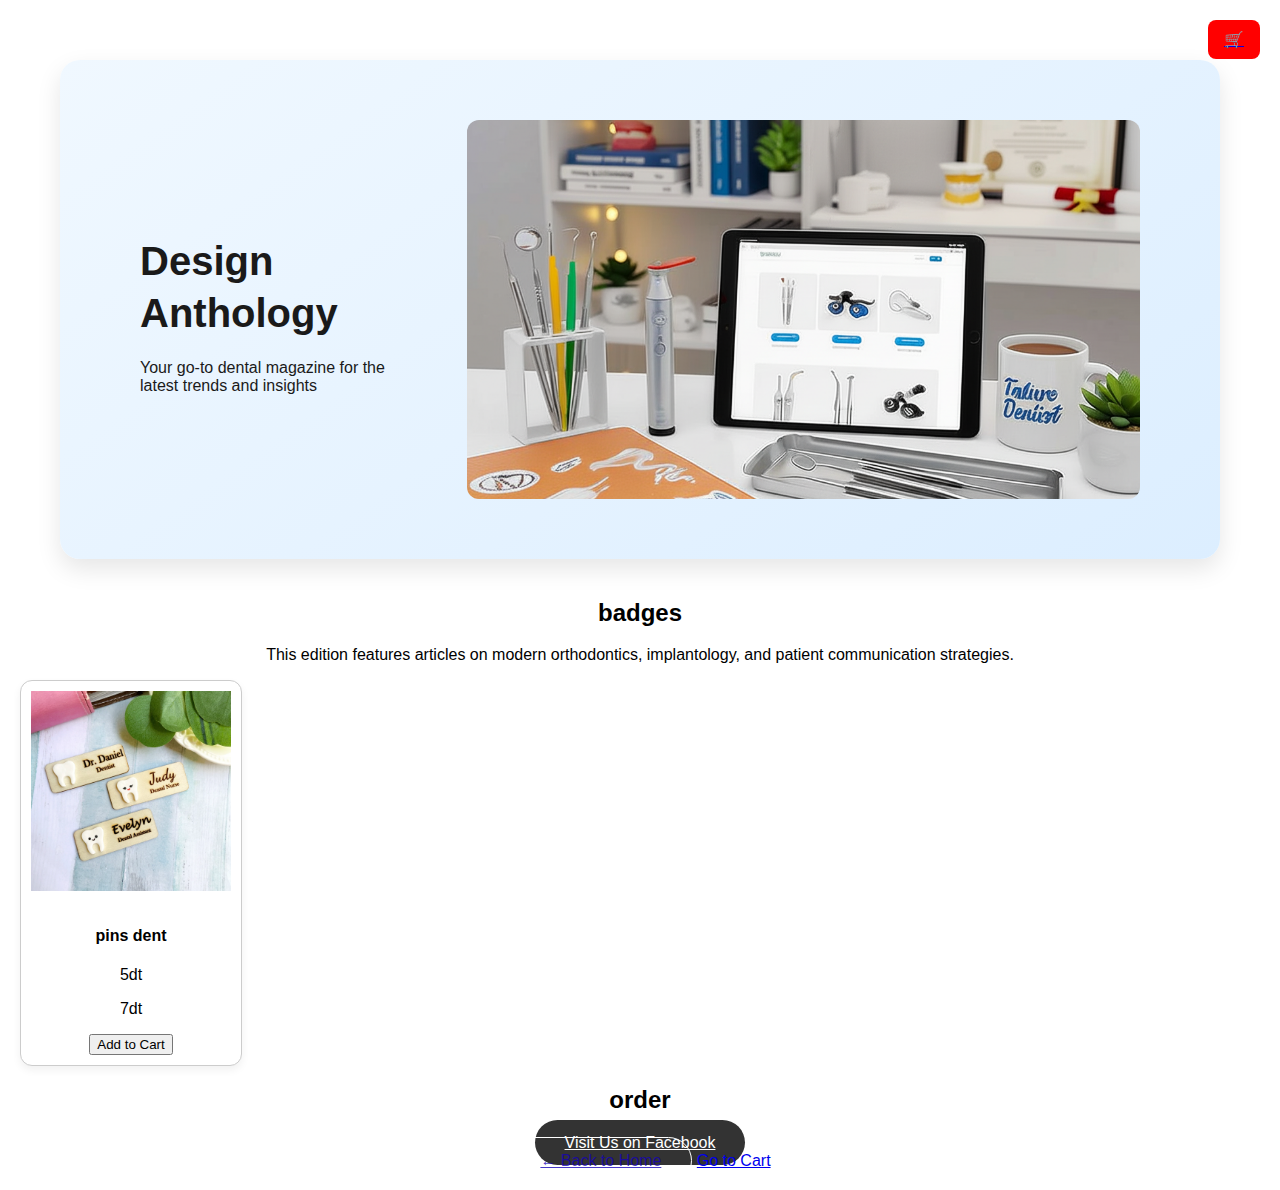
<file: badges personnalisé.html>
<!DOCTYPE html>
<html lang="en">
<head>
  <meta charset="UTF-8" />
  <title>Design Anthology</title>
  <link rel="stylesheet" href="css.css" />
</head>
<body>
  <div class="cart-button">
  <a href="cart.html">🛒</a>
</div>
  </div>

  <header class="hero-header">
    <div class="overlay">
      <h1>Design Anthology</h1>
      <p>Your go-to dental magazine for the latest trends and insights</p>
    </div>
  </header>

  <main class="magazine-content">
    <section>
      <h2>badges</h2>
      <p>This edition features articles on modern orthodontics, implantology, and patient communication strategies.</p>
    </section>

   <div class="product-card"> 
    <div class="product">
  <img src="badges.webp" alt="pins dent" class="product-image">
  <h4 class="product-name">pins dent</h4>
  <p class="product-price">5dt</p>
  <p class="product-old-price">7dt</p>
  <button onclick="addToCart(this)">Add to Cart</button>
  </div>
</div>
  </div>
    

    
    <section>
      <h2>order</h2>
      <a href="https://www.facebook.com/TADStunisie/" target="_blank" class="btn black">Visit Us on Facebook
      
      </a>
    </section>
    </a>
  </main>
  <a href="index.html" class="btn outline">← Back to Home</a>
  
<a href="cart.html">Go to Cart</a>
<script type="module" src="cartcreation.js"></script>
<script type="module" src="cartcreation.js"></script>









</body>
</html>
</file>
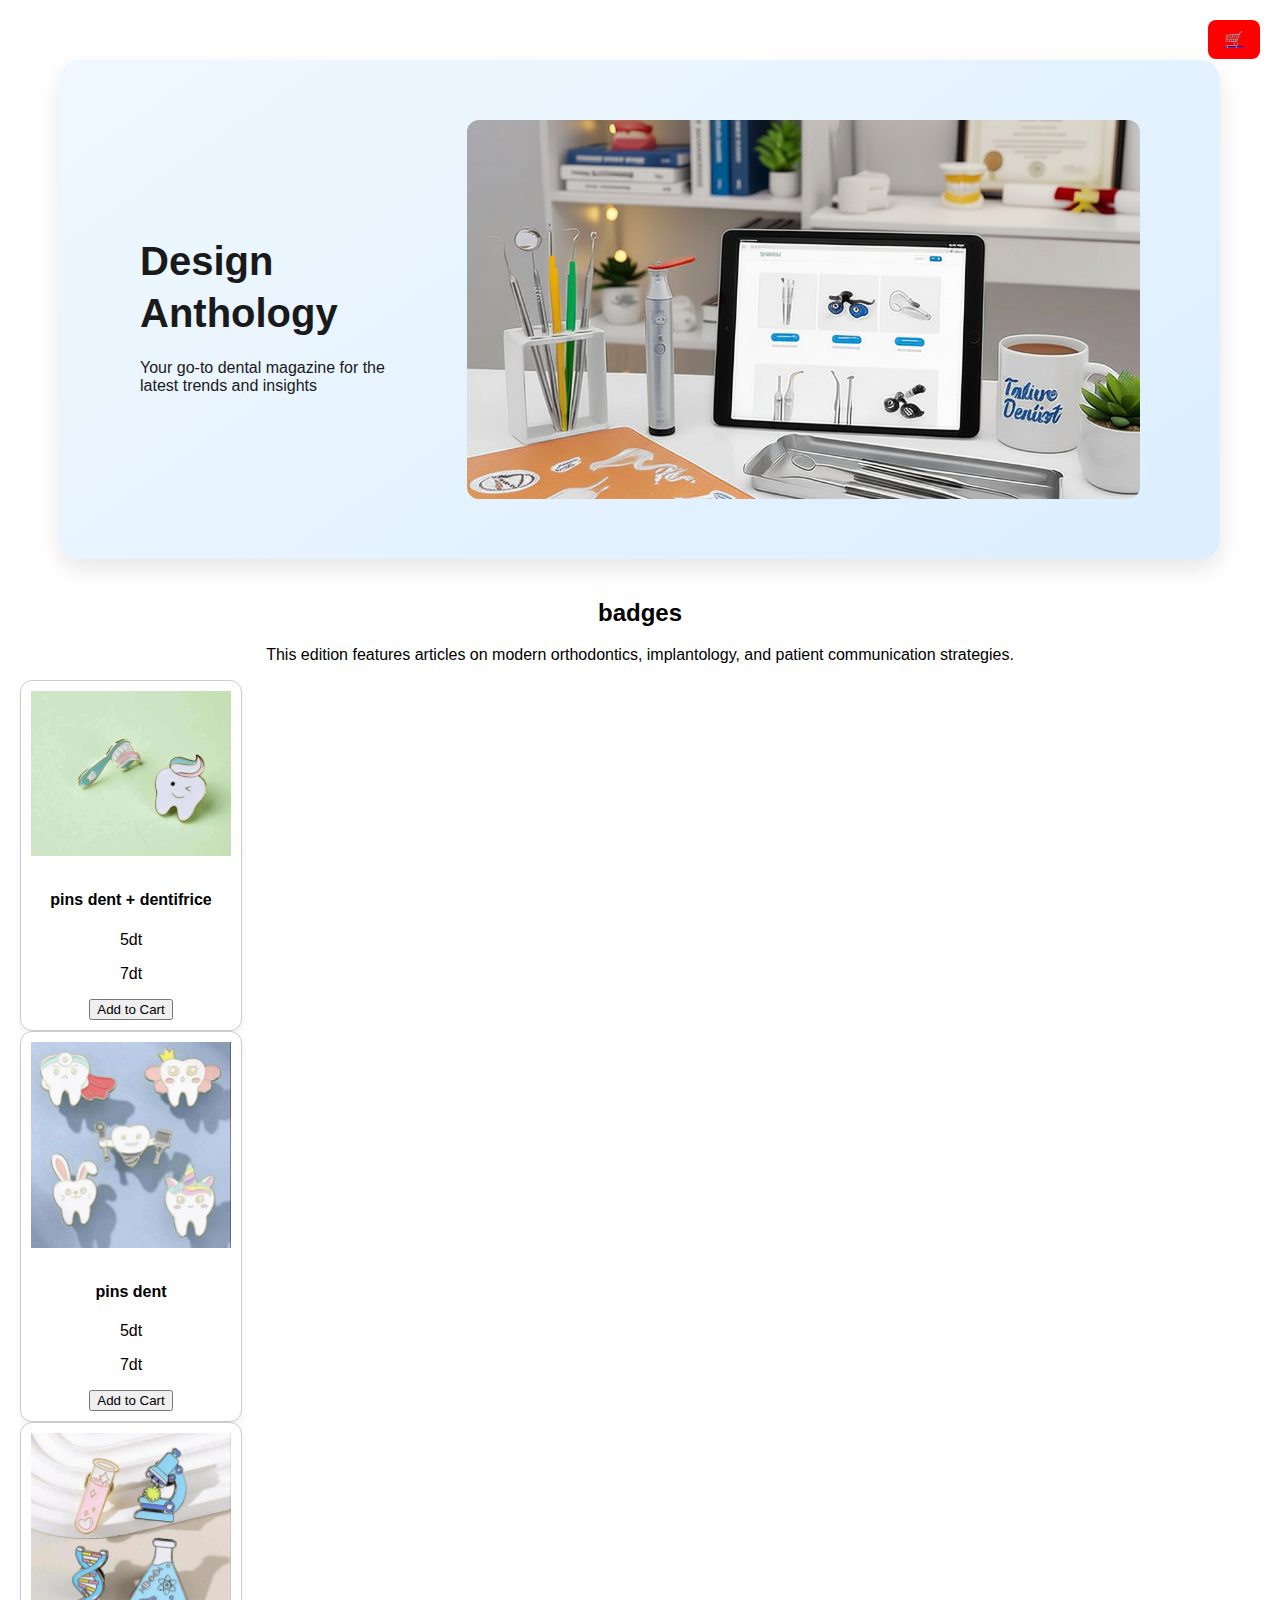
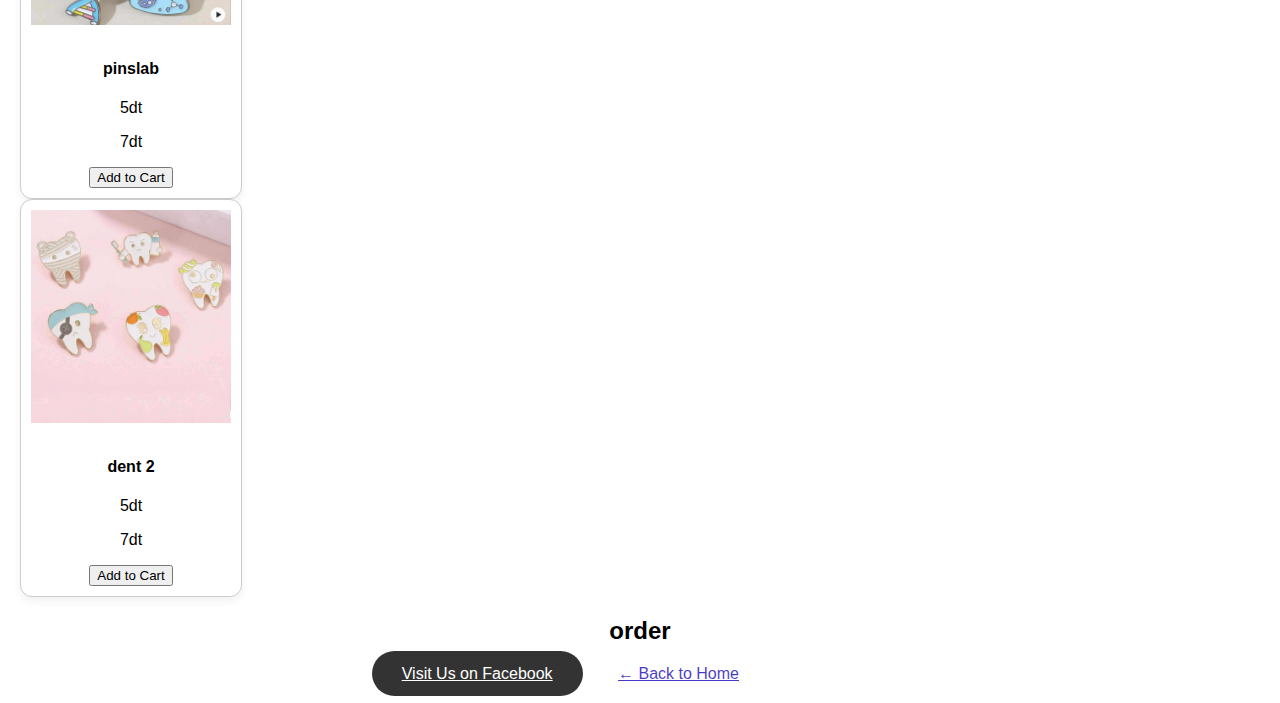
<file: pins.html>
<!DOCTYPE html>
<html lang="en">
<head>
  <meta charset="UTF-8" />
  <title>Design Anthology</title>
  <link rel="stylesheet" href="css.css" />
</head>
<body>
  <div class="cart-button">
  <a href="cart.html">🛒</a>
</div>
  </div>

  <header class="hero-header">
    <div class="overlay">
      <h1>Design Anthology</h1>
      <p>Your go-to dental magazine for the latest trends and insights</p>
    </div>
  </header>

  <main class="magazine-content">
    <section>
      <h2>badges</h2>
      <p>This edition features articles on modern orthodontics, implantology, and patient communication strategies.</p>
    </section>
<div class="product-card"> 
    <div class="product">
  <img src="pins\pins 1.png" alt="pins dent + dentifrice" class="product-image">
  <h4 class="product-name">pins dent + dentifrice</h4>
  <p class="product-price">5dt</p>
  <p class="product-old-price">7dt</p>
  <button onclick="addToCart(this)">Add to Cart</button>
  </div>
</div>


<div class="product-card"> 
    <div class="product">
  <img src="pins\pins2.png" alt="pins dent" class="product-image">
  <h4 class="product-name">pins dent</h4>
  <p class="product-price">5dt</p>
  <p class="product-old-price">7dt</p>
  <button onclick="addToCart(this)">Add to Cart</button>
  </div>
</div>
  </div>
<div class="product-card"> 
    <div class="product">
  <img src="pins\pins3.png" alt="pins lab" class="product-image">
  <h4 class="product-name">pinslab</h4>
  <p class="product-price">5dt</p>
  <p class="product-old-price">7dt</p>
  <button onclick="addToCart(this)">Add to Cart</button>
  </div>
</div>
  </div>
  <div class="product-card"> 
    <div class="product">
  <img src="pins\pins4.jpeg" alt="pins dent 2" class="product-image">
  <h4 class="product-name">dent 2</h4>
  <p class="product-price">5dt</p>
  <p class="product-old-price">7dt</p>
  <button onclick="addToCart(this)">Add to Cart</button>
  </div>
</div>
  </div>
    
   <section>
  <h2>order</h2>
  <div class="button-group">
    <a href="https://www.facebook.com/TADStunisie/" target="_blank" class="btn black">Visit Us on Facebook</a>
    <a href="index.html" class="btn outline">← Back to Home</a>
    <a href="cart.html" class="btn cart">Go to Cart</a>
  </div>
</section>


<script type="module" src="cartcreation.js"></script>










</body>
</html>
</file>
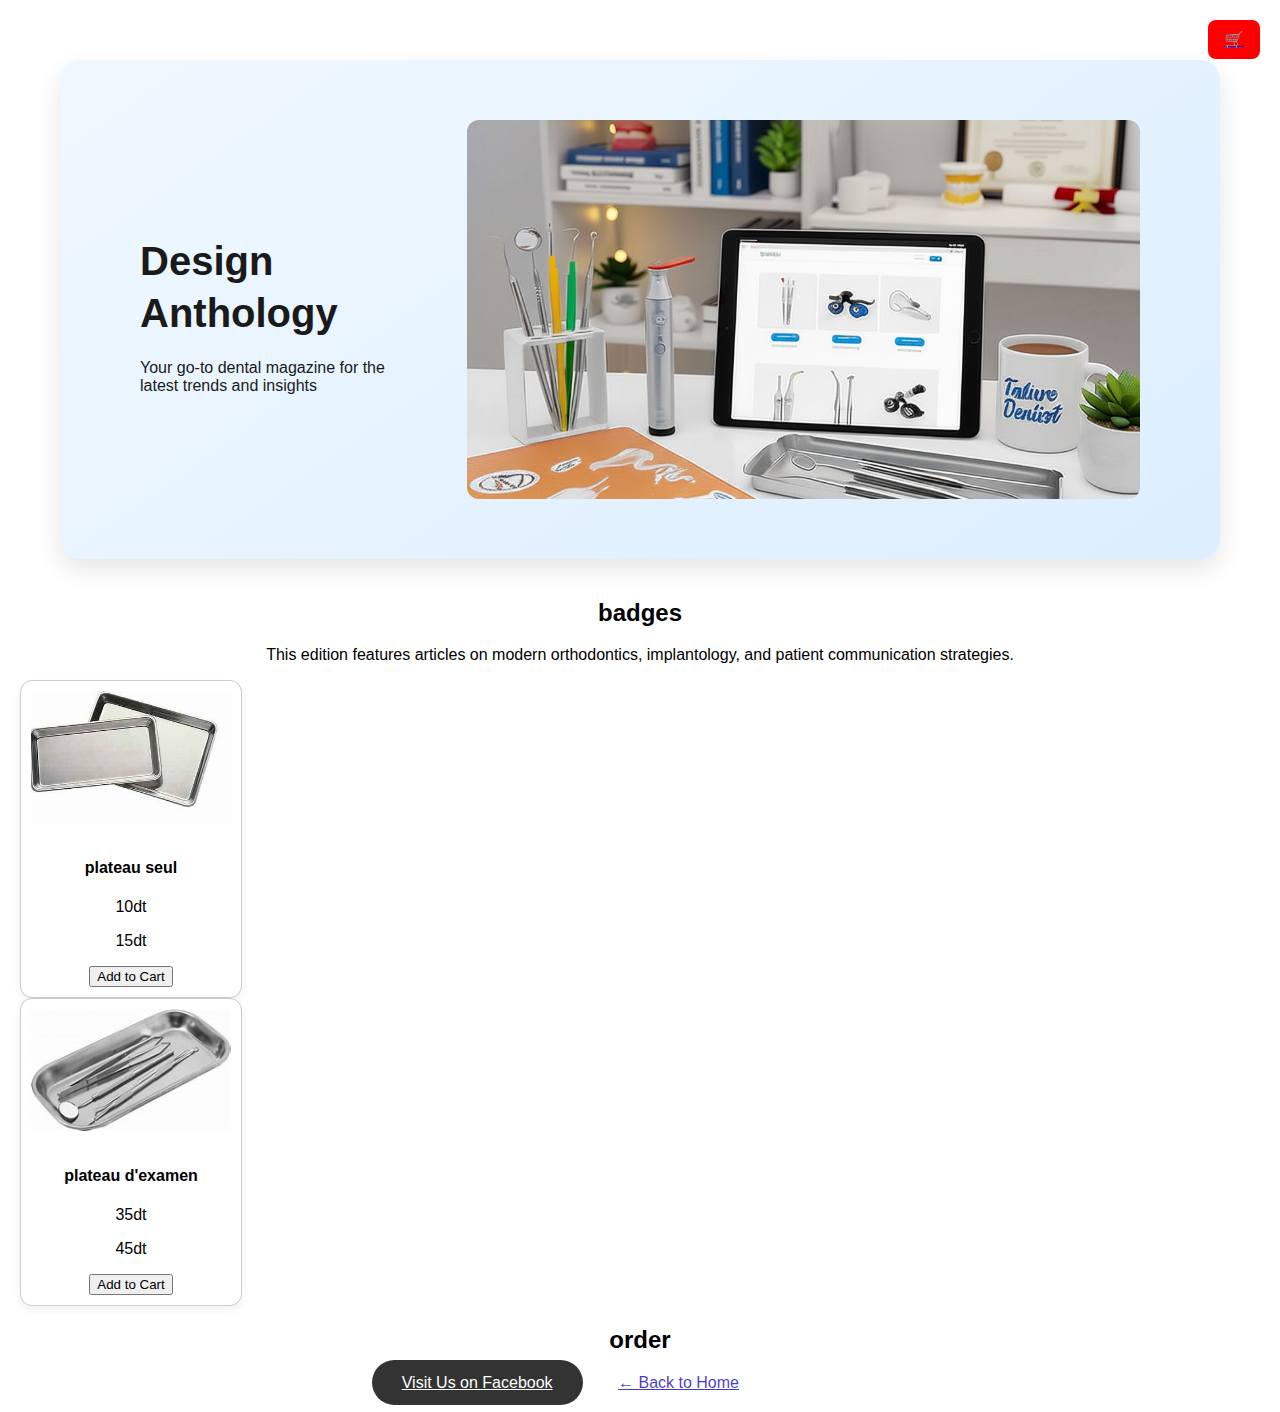
<file: plateau.html>
<!DOCTYPE html>
<html lang="en">
<head>
  <meta charset="UTF-8" />
  <title>Design Anthology</title>
  <link rel="stylesheet" href="css.css" />
</head>
<body>
  <div class="cart-button">
  <a href="cart.html">🛒</a>
</div>
  </div>

  <header class="hero-header">
    <div class="overlay">
      <h1>Design Anthology</h1>
      <p>Your go-to dental magazine for the latest trends and insights</p>
    </div>
  </header>

  <main class="magazine-content">
    <section>
      <h2>badges</h2>
      <p>This edition features articles on modern orthodontics, implantology, and patient communication strategies.</p>
    </section>
<div class="product-card"> 
    <div class="product">
  <img src="plateau .seul.jpeg" alt="plateau seul" class="product-image">
  <h4 class="product-name">plateau seul</h4>
  <p class="product-price">10dt</p>
  <p class="product-old-price">15dt</p>
  <button onclick="addToCart(this)">Add to Cart</button>
  </div>
</div>
<div class="product-card"> 
    <div class="product">
  <img src="plateau.jpeg" alt="plateau d'examen" class="product-image">
  <h4 class="product-name">plateau d'examen</h4>
  <p class="product-price">35dt</p>
  <p class="product-old-price">45dt</p>
  <button onclick="addToCart(this)">Add to Cart</button>
  </div>
</div>
    
   <section>
  <h2>order</h2>
  <div class="button-group">
    <a href="https://www.facebook.com/TADStunisie/" target="_blank" class="btn black">Visit Us on Facebook</a>
    <a href="test3.html" class="btn outline">← Back to Home</a>
    <a href="cart.html" class="btn cart">Go to Cart</a>
  </div>
</section>


<script type="module" src="cartcreation.js"></script>










</body>
</html>
</file>
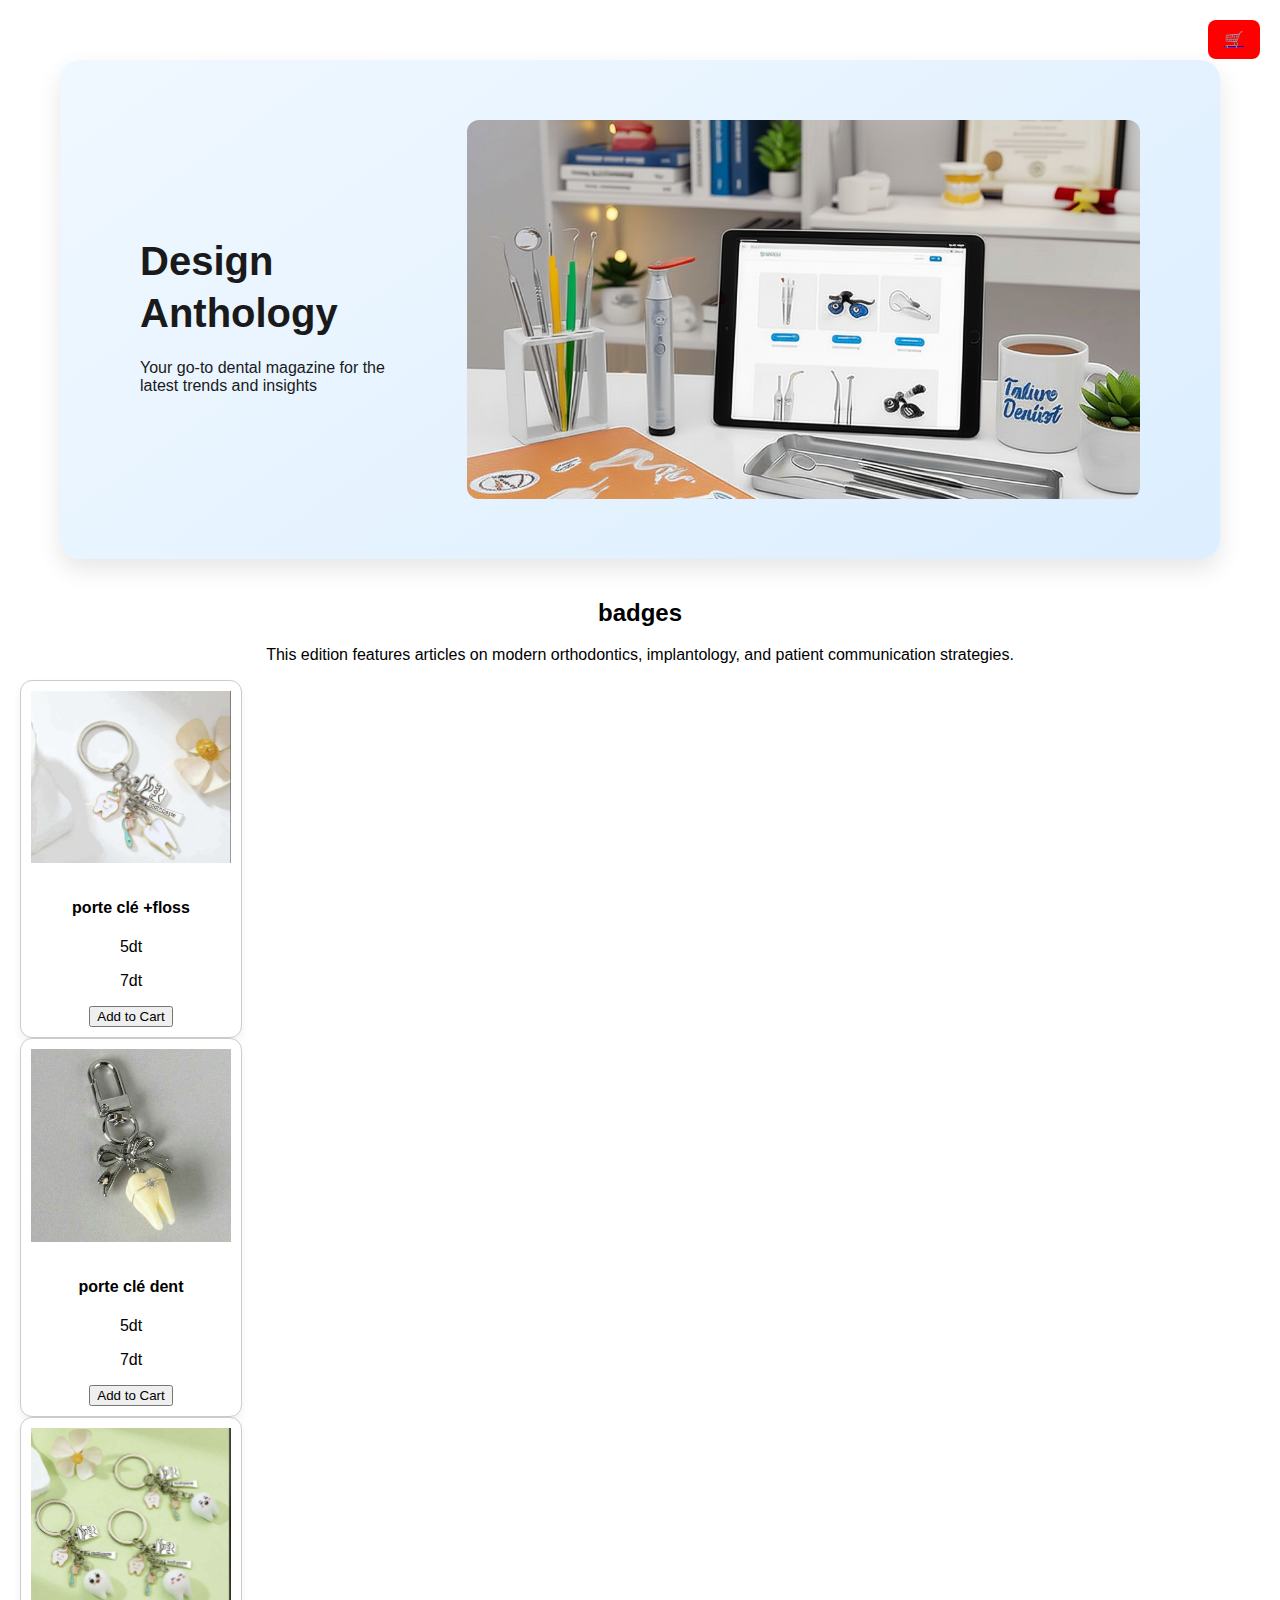
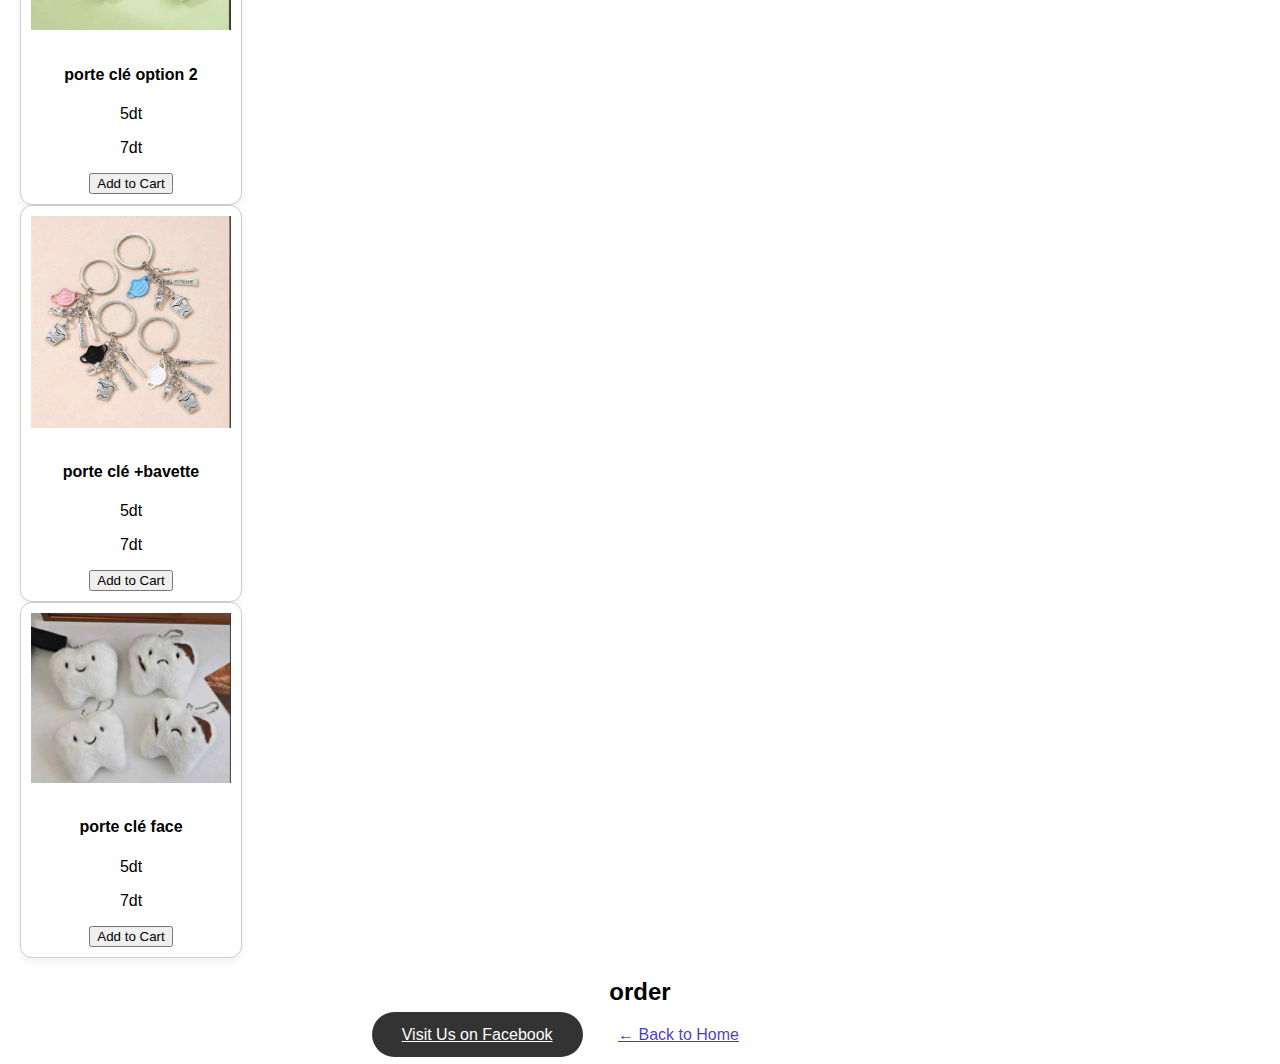
<file: portes cles.html>
<!DOCTYPE html>
<html lang="en">
<head>
  <meta charset="UTF-8" />
  <title>Design Anthology</title>
  <link rel="stylesheet" href="css.css" />
</head>
<body>
  <div class="cart-button">
  <a href="cart.html">🛒</a>
</div>
  </div>

  <header class="hero-header">
    <div class="overlay">
      <h1>Design Anthology</h1>
      <p>Your go-to dental magazine for the latest trends and insights</p>
    </div>
  </header>

  <main class="magazine-content">
    <section>
      <h2>badges</h2>
      <p>This edition features articles on modern orthodontics, implantology, and patient communication strategies.</p>
    </section>
<div class="product-card"> 
    <div class="product">
  <img src="porte clé\porte clé(1).png" alt="porte clé +floss" class="product-image">
  <h4 class="product-name">porte clé +floss</h4>
  <p class="product-price">5dt</p>
  <p class="product-old-price">7dt</p>
  <button onclick="addToCart(this)">Add to Cart</button>
  </div>
</div>


<div class="product-card"> 
    <div class="product">
  <img src="porte clé\porte clé(2).png" alt="porte clé dent" class="product-image">
  <h4 class="product-name">porte clé dent</h4>
  <p class="product-price">5dt</p>
  <p class="product-old-price">7dt</p>
  <button onclick="addToCart(this)">Add to Cart</button>
  </div>
</div>
  </div>
<div class="product-card"> 
    <div class="product">
  <img src="porte clé\porte clé(3).png" alt="porte clé 3 meme image" class="product-image">
  <h4 class="product-name">porte clé option 2</h4>
  <p class="product-price">5dt</p>
  <p class="product-old-price">7dt</p>
  <button onclick="addToCart(this)">Add to Cart</button>
  </div>
</div>
  </div>
  <div class="product-card"> 
    <div class="product">
  <img src="porte clé\porte clé(4).png" alt="porte clé +bavette" class="product-image">
  <h4 class="product-name">porte clé +bavette </h4>
  <p class="product-price">5dt</p>
  <p class="product-old-price">7dt</p>
  <button onclick="addToCart(this)">Add to Cart</button>
  </div>
</div>
<div class="product-card"> 
    <div class="product">
  <img src="porte clé\porte clé (5).png" alt="porte clé face" class="product-image">
  <h4 class="product-name">porte clé face</h4>
  <p class="product-price">5dt</p>
  <p class="product-old-price">7dt</p>
  <button onclick="addToCart(this)">Add to Cart</button>
  </div>
</div>
  </div>
  </div>
    
   <section>
  <h2>order</h2>
  <div class="button-group">
    <a href="https://www.facebook.com/TADStunisie/" target="_blank" class="btn black">Visit Us on Facebook</a>
    <a href="test3.html" class="btn outline">← Back to Home</a>
    <a href="cart.html" class="btn cart">Go to Cart</a>
  </div>
</section>


<script type="module" src="cartcreation.js"></script>










</body>
</html>
</file>
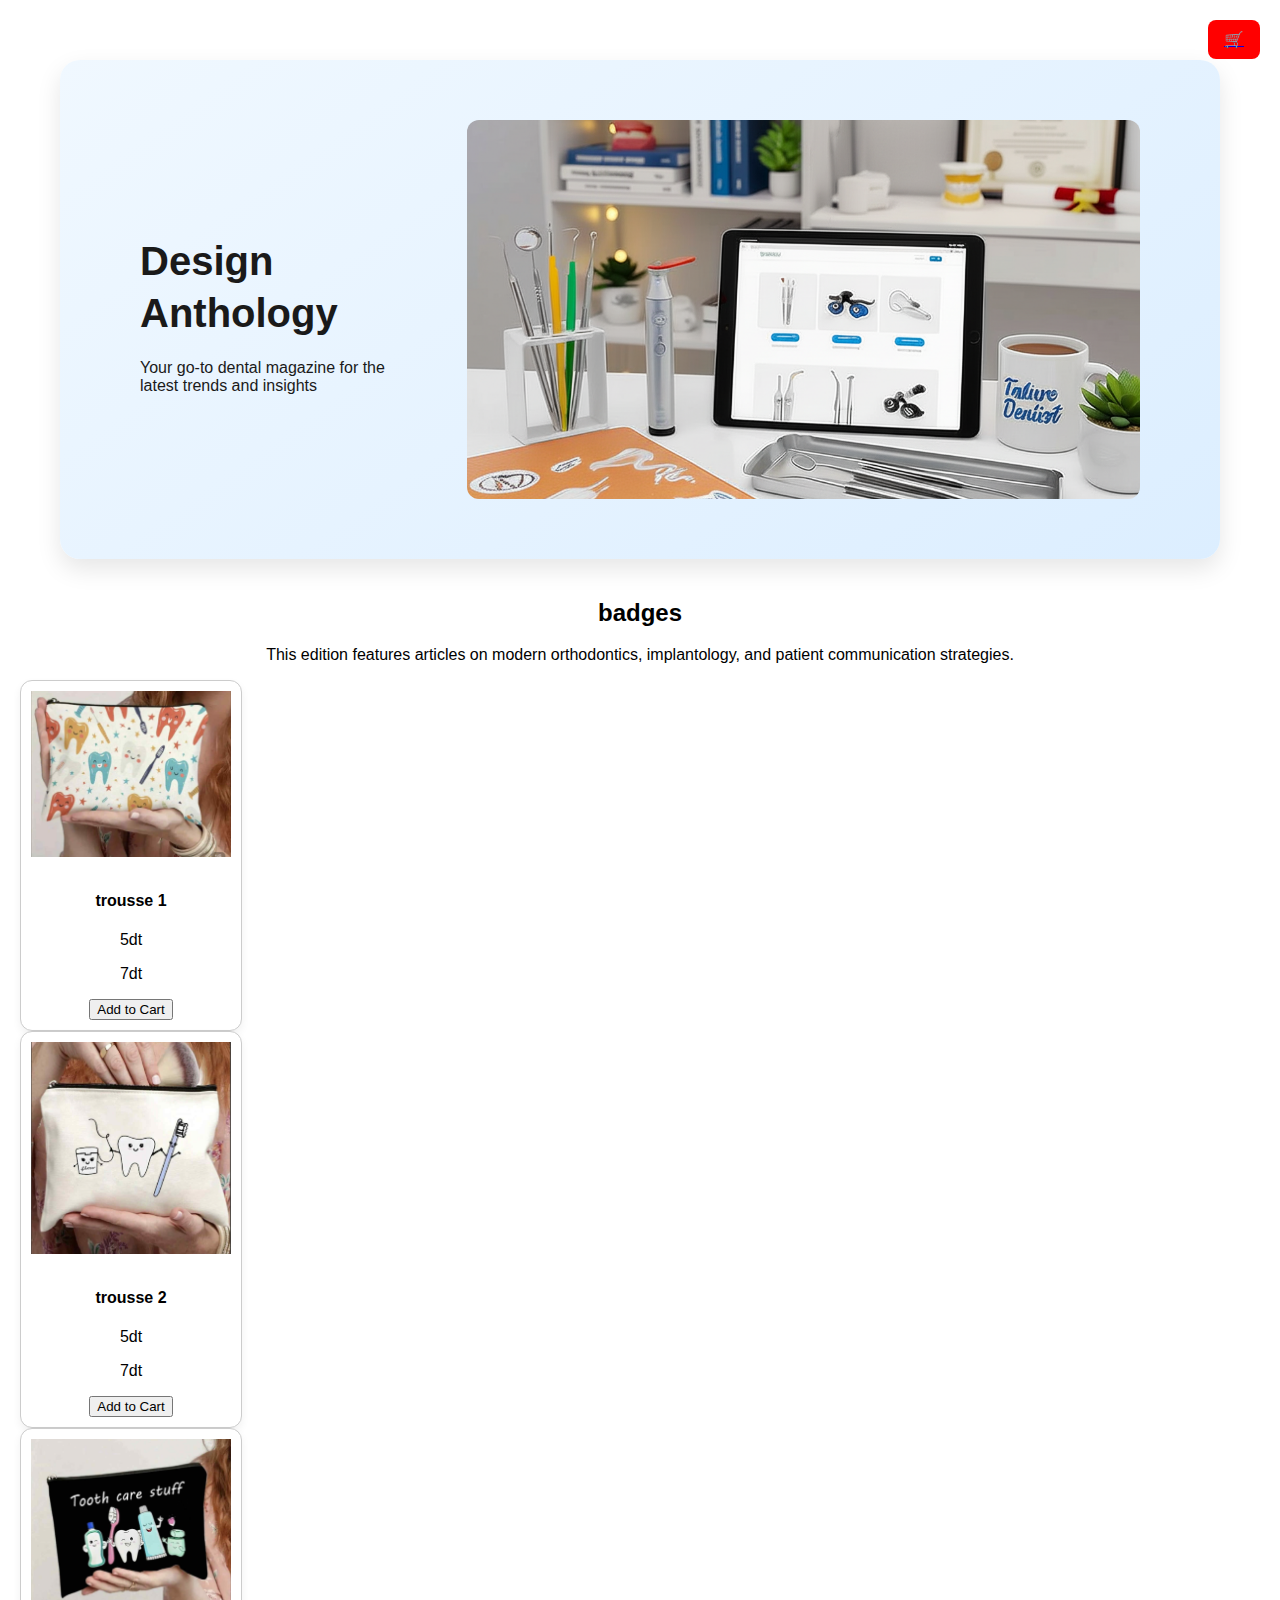
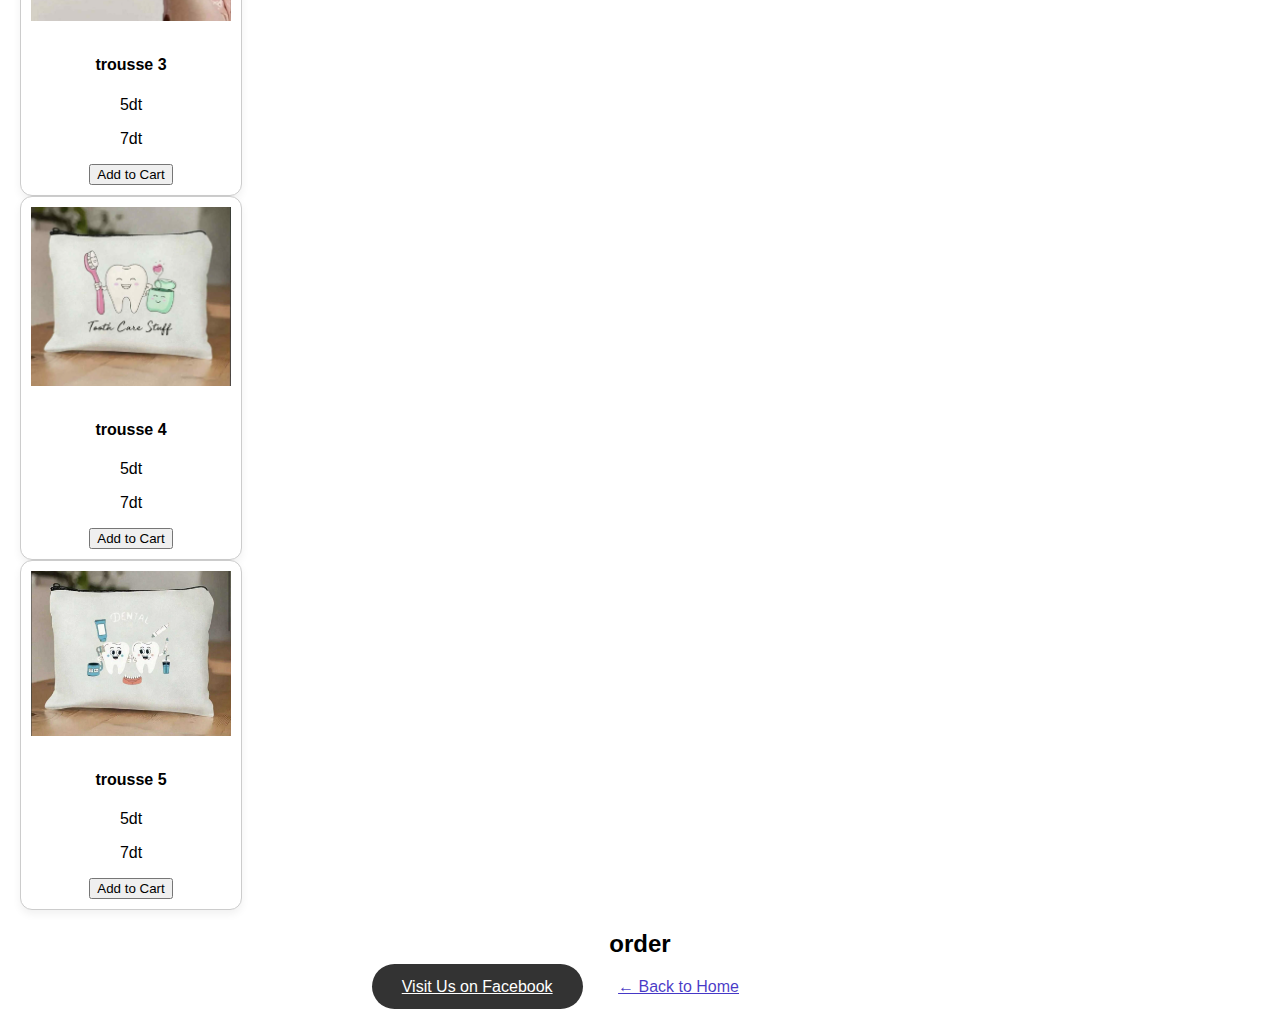
<file: trousse.html>
<!DOCTYPE html>
<html lang="en">
<head>
  <meta charset="UTF-8" />
  <title>Design Anthology</title>
  <link rel="stylesheet" href="css.css" />
</head>
<body>
  <div class="cart-button">
  <a href="cart.html">🛒</a>
</div>
  </div>

  <header class="hero-header">
    <div class="overlay">
      <h1>Design Anthology</h1>
      <p>Your go-to dental magazine for the latest trends and insights</p>
    </div>
  </header>

  <main class="magazine-content">
    <section>
      <h2>badges</h2>
      <p>This edition features articles on modern orthodontics, implantology, and patient communication strategies.</p>
    </section>
<div class="product-card"> 
    <div class="product">
  <img src="trousse\trousse (1).png" alt="trousse 1" class="product-image">
  <h4 class="product-name">trousse 1</h4>
  <p class="product-price">5dt</p>
  <p class="product-old-price">7dt</p>
  <button onclick="addToCart(this)">Add to Cart</button>
  </div>
</div>


<div class="product-card"> 
    <div class="product">
  <img src="trousse\trousse (2).png" alt="trousse 2" class="product-image">
  <h4 class="product-name">trousse 2</h4>
  <p class="product-price">5dt</p>
  <p class="product-old-price">7dt</p>
  <button onclick="addToCart(this)">Add to Cart</button>
  </div>
</div>
  </div>
<div class="product-card"> 
    <div class="product">
  <img src="trousse\trousse (3).png" alt="trousse 3" class="product-image">
  <h4 class="product-name">trousse 3</h4>
  <p class="product-price">5dt</p>
  <p class="product-old-price">7dt</p>
  <button onclick="addToCart(this)">Add to Cart</button>
  </div>
</div>
  </div>
  <div class="product-card"> 
    <div class="product">
  <img src="trousse\trousse (4).png" alt="trousse 4" class="product-image">
  <h4 class="product-name">trousse 4</h4>
  <p class="product-price">5dt</p>
  <p class="product-old-price">7dt</p>
  <button onclick="addToCart(this)">Add to Cart</button>
  </div>
</div>
<div class="product-card"> 
    <div class="product">
  <img src="trousse\trousse (5).png" alt="trousse 5" class="product-image">
  <h4 class="product-name">trousse 5</h4>
  <p class="product-price">5dt</p>
  <p class="product-old-price">7dt</p>
  <button onclick="addToCart(this)">Add to Cart</button>
  </div>
</div>
  </div>
  </div>
    
   <section>
  <h2>order</h2>
  <div class="button-group">
    <a href="https://www.facebook.com/TADStunisie/" target="_blank" class="btn black">Visit Us on Facebook</a>
    <a href="test3.html" class="btn outline">← Back to Home</a>
    <a href="cart.html" class="btn cart">Go to Cart</a>
  </div>
</section>


<script type="module" src="cartcreation.js"></script>










</body>
</html>
</file>
<file: css.css>
body {
    font-family: Arial, sans-serif;
    background-color: #ffffff;
    margin: 0;
    padding: 20px;
    text-align: center;
  }
  body.home-page {
    background: url("your-image.jpg") no-repeat center center fixed;
    background-size: cover;
  }

  .title {
    font-size: 24px;
    margin-bottom: 30px;
    color: #444;
  }

  .product-grid {
  display: grid;
  grid-template-columns: repeat(auto-fit, minmax(220px, 1fr));
  gap: 20px;
  padding: 10px;
}

  .product-card {
    width: 220px;
    border: 1px solid #eee;
    padding: 15px;
    border-radius: 10px;
    background: #fff;
    box-shadow: 0 4px 8px rgba(0,0,0,0.06);
  }

  .product-card img {
    width: 100%;
    height: auto;
    margin-bottom: 10px;
  }
  .product-card-link {
    text-decoration: none;
    color: inherit;
    display: block;
  }
  .product-card-link:hover .product-card {
    transform: scale(1.02);
    box-shadow: 0 6px 18px rgba(0,0,0,0.15);
  }

  .author {
    font-size: 12px;
    color: #777;
    margin: 0;
  }

  h3 {
    margin: 5px 0;
    font-size: 16px;
    color: #222;
  }

  .price {
    margin: 10px 0;
  }

  .price .new {
    color: green;
    font-weight: bold;
  }

  .price .old {
    color: #999;
    text-decoration: line-through;
    margin-left: 5px;
  }

  .btn {
    padding: 10px 20px;
    border: none;
    border-radius: 6px;
    color: white;
    cursor: pointer;
    font-size: 14px;
  }

  .btn.green {
    background-color: #137547;
  }

  .btn.black {
    background-color: #333;
  }
  .top-banner {
    width: 50%;
    height: auto;
    margin-bottom: 20px;
    border-radius: 10px;
    box-shadow: 0 4px 12px rgba(0,0,0,0.1);
  }
  /* Reset some default spacing */
  body {
    margin: 0;
    font-family: 'Segoe UI', sans-serif;
  }

  /* Navigation bar */
  .navbar {
    background-color: white;
    display: flex;
    align-items: center;
    justify-content: space-between;
    padding: 20px 60px;
    border-radius: 30px;
    margin: 20px;
    box-shadow: 0 4px 12px rgba(0, 0, 0, 0.1);
    font-family: 'Segoe UI', sans-serif;
    width: fit-content;
      margin: 20px auto; /* center horizontally */
  }
.logo {
  position: fixed;   /* stays fixed top-left */
  top: 15px;
  left: 15px;
  height: 120px;     /* 2x bigger */
  width: auto;
  z-index: 2000;
}


  .nav-links {
    display: flex;
    gap: 30px;
    align-items: center;
    margin: 0 auto; /* This centers the nav-links block */
  }
  .nav-links a {
    text-decoration: none;
    font-weight: 500;
    padding: 10px 20px;
    border-radius: 20px;
    color: #1a1a1a;
    transition: background-color 0.3s, color 0.3s;
  }

  .nav-links a:hover {
    background-color: #e8f0ff;
    color: #0a58ca;
  }
  .active-link {
    background-color: #1a73e8;
    color: white !important;
  }
  .logo {
    height: 50px;
  }

  .contact-button {
    background-color: #1a73e8;
    color: white;
    padding: 10px 16px;
    border-radius: 30px;
    text-decoration: none;
    font-weight: 500;
    transition: background-color 0.3s;
  }

  .contact-button:hover {
    background-color: #0f5ec7;
  }
  /* Hero Header */
  .hero-header {
    display: flex;
    justify-content: space-between;
    align-items: center;
    padding: 60px 80px;
    background: linear-gradient(145deg, #f0f8ff, #dceeff); /* soft light gradient */
    border-radius: 20px;
    margin: 40px;
    box-shadow: 0 10px 25px rgba(0, 0, 0, 0.1);
  }

  .overlay {
    max-width: 50%;
    color: #1a1a1a;
    text-align: left;
    padding-right: 40px;
  }

  .overlay h1 {
    font-size: 40px;
    font-weight: 700;
    margin-bottom: 20px;
    line-height: 1.3;
  }
  .hero-header::after {
    content: "";
    display: block;
    width: 100%;
    aspect-ratio: 16 / 9;
    background-image: url('Gemini_Generated_Image_qusrrtqusrrtqusr.png');
    background-size: cover;
    background-position: center;
    background-repeat: no-repeat;
    border-radius: 12px;
  }
  body.home-page .hero-header::after {
    content: "";
    display: block;
    width: 100%;
    aspect-ratio: 16 / 9;
    background-size: cover;
    background-position: center;
    border-radius: 12px;

    /* Slideshow animation */
    animation: headerSlideshow 15s infinite;
  }

  @keyframes headerSlideshow {
    0%   { background-image: url('Gemini_Generated_Image_qusrrtqusrrtqusr.png'); }
    33%  { background-image: url('background.png'); }
    66%  { background-image: url('Gemini_Generated_Image_1bo4wq1bo4wq1bo4.png'); }
      66%  { background-image: url('plateau back ground.png'); }
    100% { background-image: url('Gemini_Generated_Image_qusrrtqusrrtqusr.png'); } /* loop back */
  }
  body.pins-page .hero-header::after {
    background-image: url('background.png');

  }
  body.porteclé-page .hero-header::after {
    background-image: url('port clé background.png');

  }
  body.plateau-page .hero-header::after {
    background-image: url('plateau back ground.png');

  }
  body.trousse-page .hero-header::after {
    background-image: url('troussebackground.png');

  }
  body.badges-page .hero-header::after {
    background-image: url('badges background.png');

  }
  /* Buttons */
  .hero-buttons {
    display: flex;
    gap: 20px;
    margin-top: 30px;
  }

  .btn {
    padding: 14px 30px;
    font-size: 16px;
    border-radius: 30px;
    font-weight: 500;
  }

  .btn.filled {
    background-color: #1906c7cc;
    color: #ffffff;
  }

  .btn.filled:hover {
    background-color: #d4a743;
  }

  .btn.outline {
    border: 1px solid #fff;
    color: #1402b8c9;
  }

  .btn.outline:hover {
    background-color: white;
    color: #810808;
  }
  .product-card-link {
    text-decoration: none;
    color: inherit;
    display: inline-block; /* or block */
    cursor: pointer;
  }

  .product-card {
    border: 1px solid #ddd;
    padding: 15px;
    border-radius: 8px;
    transition: transform 0.2s, box-shadow 0.2s;
  }

  .product-card:hover {
    transform: scale(1.02);
    box-shadow: 0 4px 8px rgba(0,0,0,0.1);
  }




  .product-card {
    border: 1px solid #ccc;
    border-radius: 12px;
    padding: 10px;
    cursor: pointer;
    width: 200px;
    text-align: center;
    transition: transform 0.2s;
  }
  .product-card:hover {
    transform: scale(1.05);
  }
  .cart-button {
    position: fixed;
    top: 20px;
    right: 20px;
    background-color: red;
    color: white;
    padding: 10px 16px;
    border: none;
    border-radius: 8px;
    cursor: pointer;
    z-index: 999;
  }

/* 📱 Phone only (max 768px wide) */
@media (max-width: 768px) {
  /* Navbar */
  .navbar {
    flex-direction: column;
    padding: 10px 20px;
    text-align: center;
    width: 90%;
  }
  .nav-links {
    flex-direction: column;
    gap: 15px;
  }

  /* Logo smaller on phone */
  .logo {
    height: 60px;
    position: fixed;
    top: 10px;
    left: 10px;
  }

  /* Hero section */
  .hero-header {
    flex-direction: column;
    margin: 20px;
    padding: 20px;
    text-align: center;
  }
  .overlay {
    max-width: 100%;
    padding: 0;
    text-align: center;
  }
  .overlay h1 {
    font-size: 24px;
  }

  /* Product cards stack */
  .product-grid {
    display: grid;
    grid-template-columns: 1fr;
    gap: 15px;
  }
  .product-card {
    width: 100%;
  }

  /* Buttons smaller */
  .btn {
    font-size: 14px;
    padding: 10px 16px;
  }

  /* Nav links smaller */
  .nav-links a {
    padding: 8px 14px;
    font-size: 14px;
  }
}

/* 📱 Extra small phones (max 480px wide) */
@media (max-width: 480px) {
  .logo {
    height: 50px;
  }
  .overlay h1 {
    font-size: 20px;
  }
}


/* Phone only responsive adjustments */
@media (max-width: 768px) {
  /* Navbar becomes vertical */
  .navbar {
    flex-direction: column;
    padding: 10px 20px;
    text-align: center;
    width: 100%;
  }
  .nav-links {
    flex-direction: column;
    gap: 15px;
  }

  /* Logo smaller */
  .logo {
    height: 60px;
    position: fixed;
    top: 10px;
    left: 10px;
  }

  /* Hero section stacks vertically */
  .hero-header {
    flex-direction: column;
    margin: 20px;
    padding: 20px;
    text-align: center;
  }
  .overlay {
    max-width: 100%;
    padding: 0;
    text-align: center;
  }
  .overlay h1 {
    font-size: 24px;
  }

  /* Product cards stack in one column */
  .product-grid {
    display: grid;
    grid-template-columns: 1fr;
    gap: 15px;
  }
  .product-card {
    width: 100%;
  }

  /* Buttons and navigation links scale appropriately */
  .btn {
    font-size: 14px;
    padding: 10px 16px;
  }
  .nav-links a {
    padding: 8px 14px;
    font-size: 14px;
  }
}

/* Extra small phones */
@media (max-width: 480px) {
  .logo {
    height: 50px;
  }
  .overlay h1 {
    font-size: 20px;
  }
}
</file>
